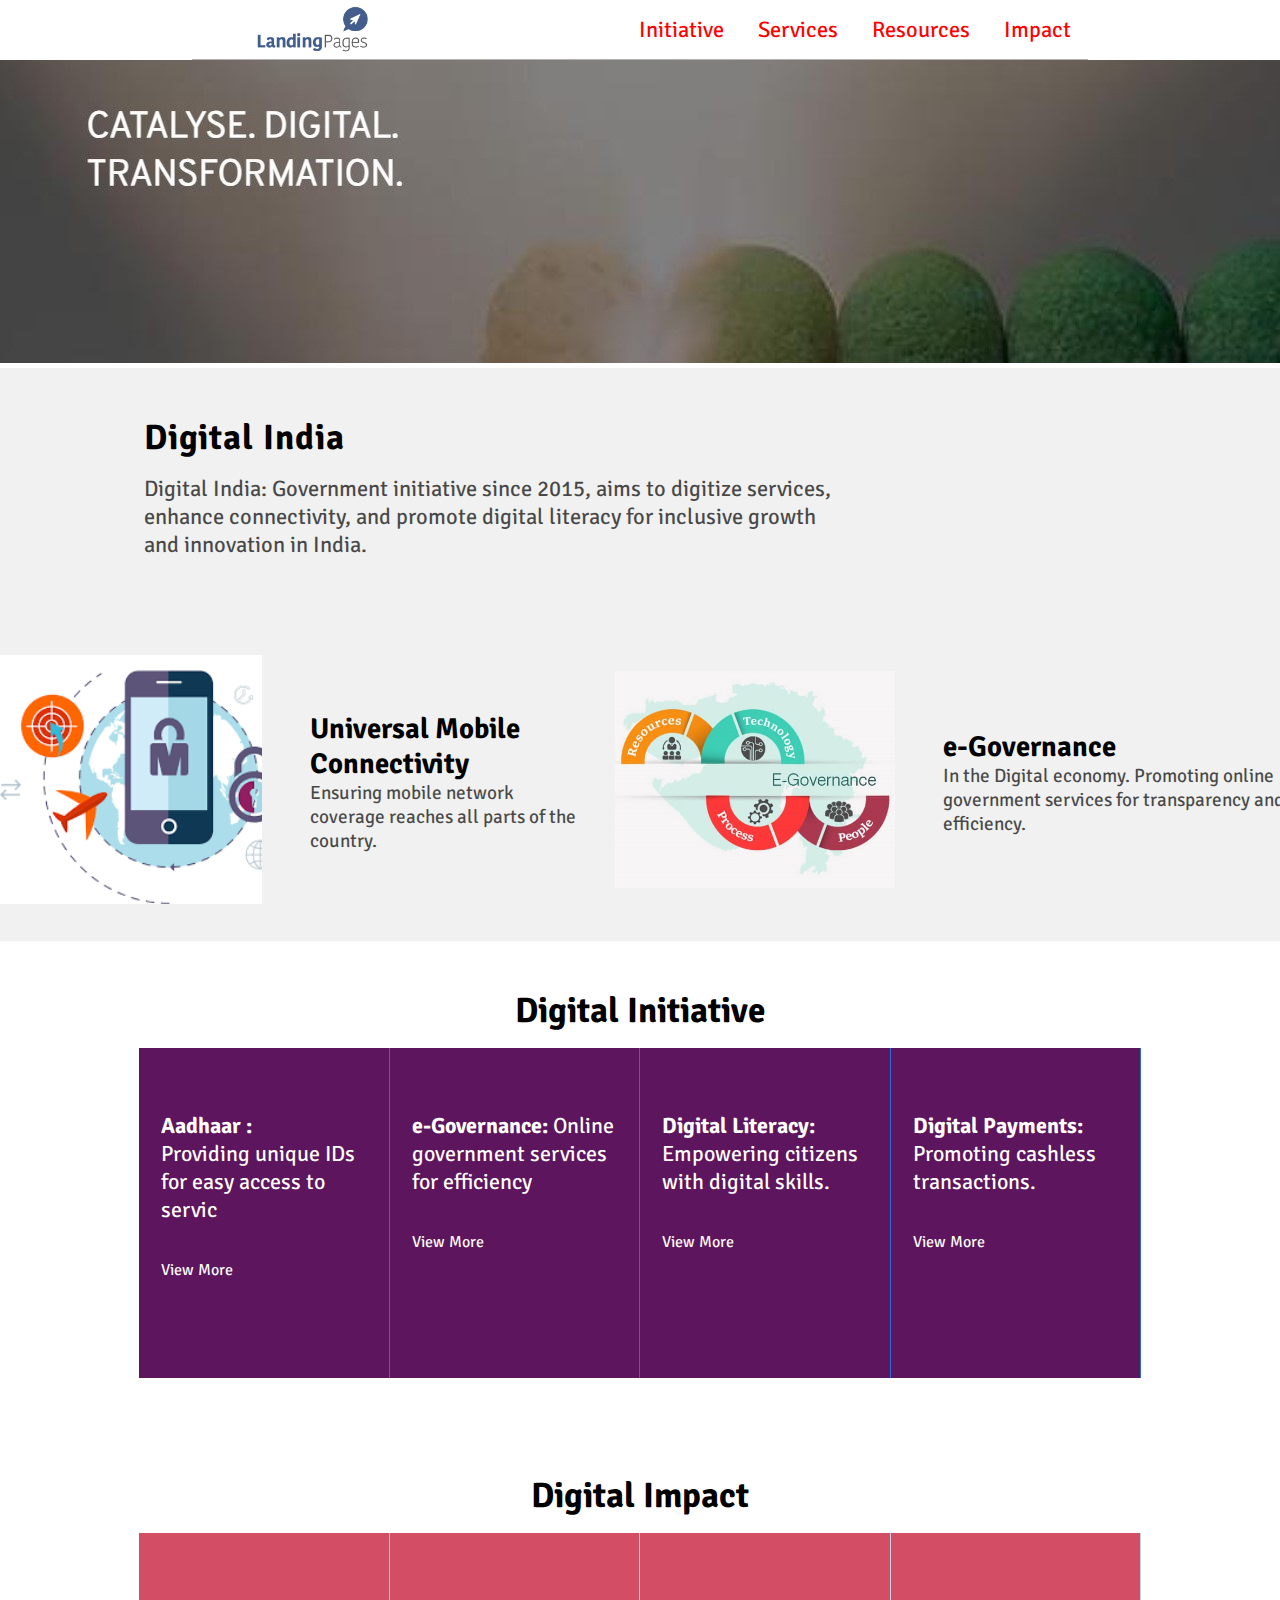
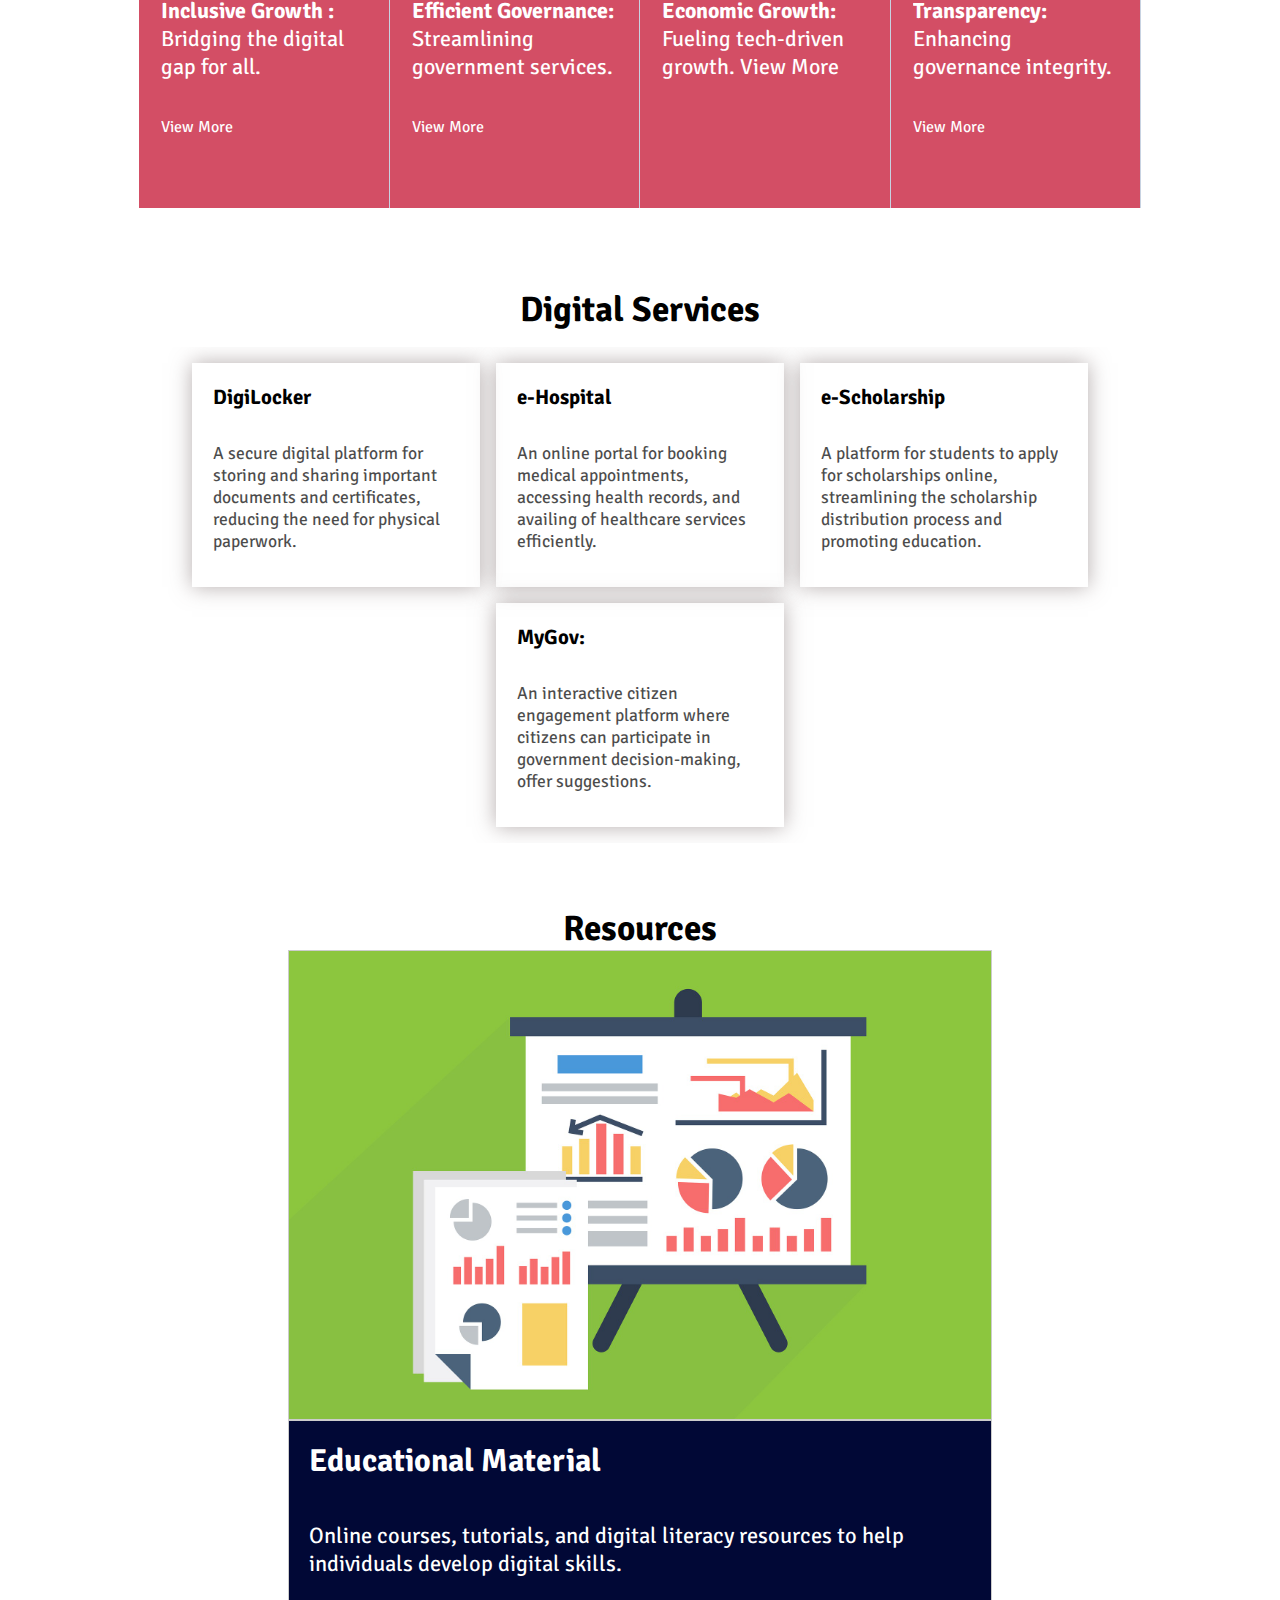
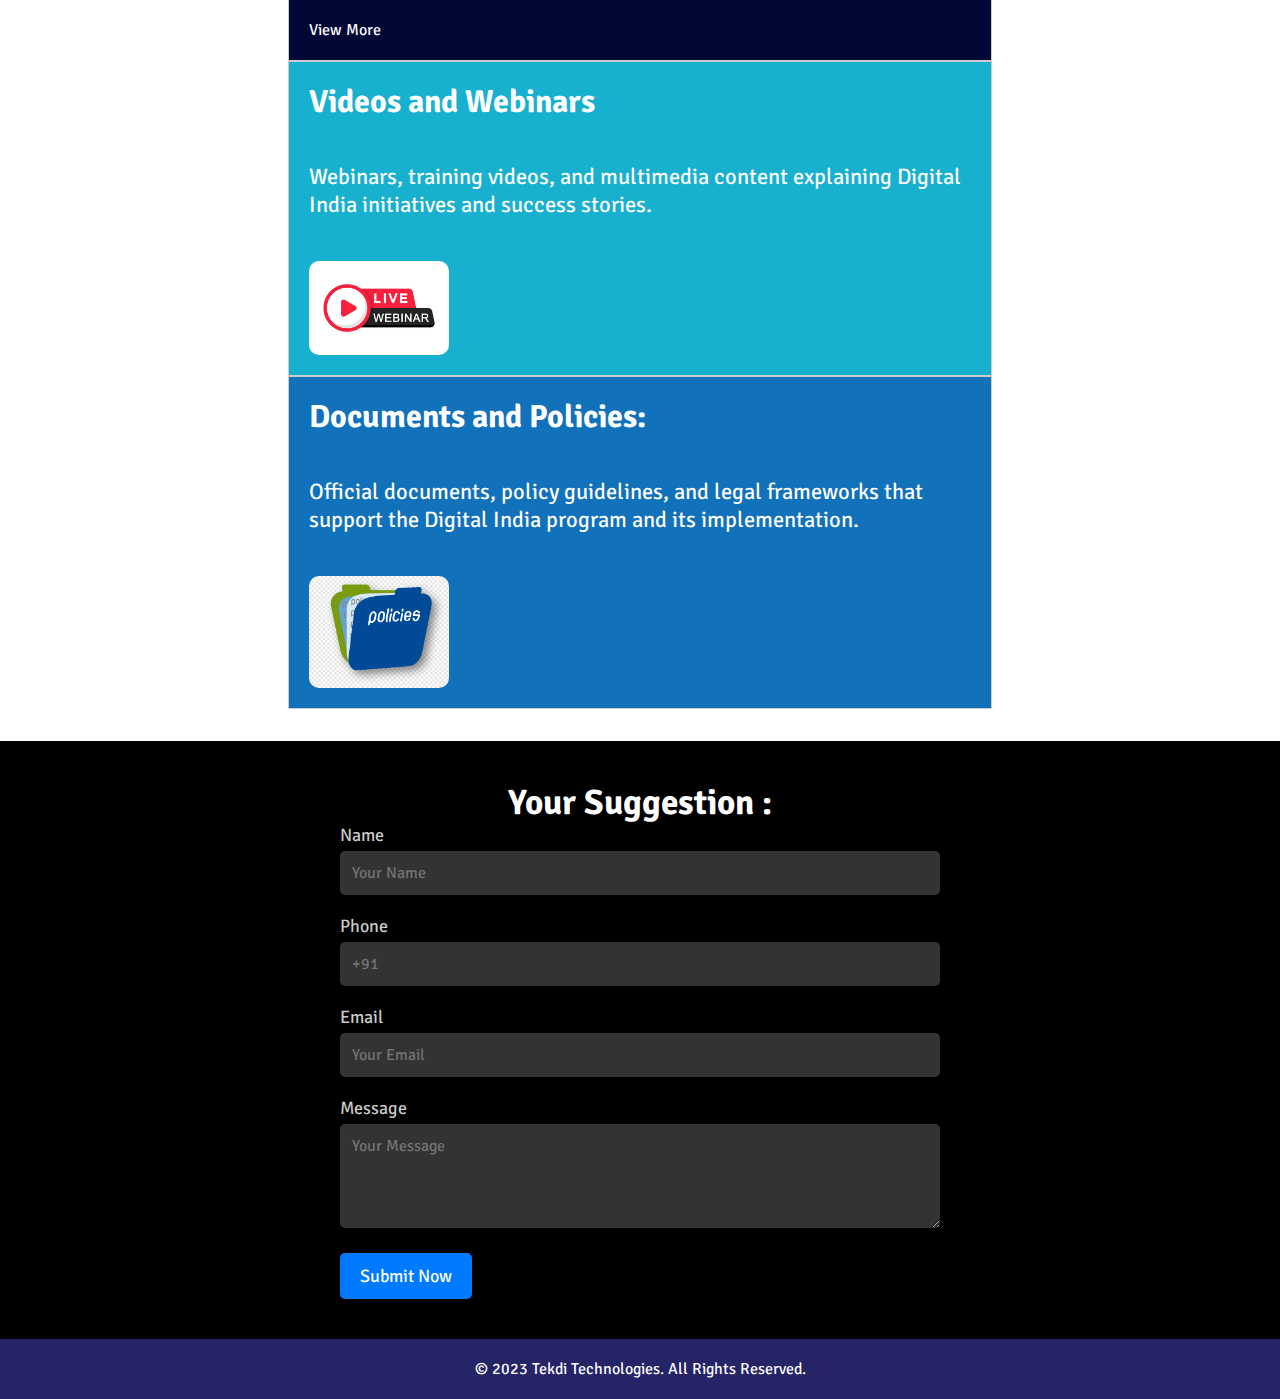
<file: OCTANET_SEPTEMBER/index.html>
<!DOCTYPE html>
<html lang="en">

<head>
    <meta charset="UTF-8">
    <meta name="viewport" content="width=device-width, initial-scale=1.0">
    <title>My LandingPage | Lokeshwar Prasad</title>
    <link rel="stylesheet" href="style.css">
    <link rel="stylesheet" href="https://cdnjs.cloudflare.com/ajax/libs/font-awesome/6.2.1/css/all.min.css">
    <link
        href="https://fonts.googleapis.com/css2?family=Bitter&family=Bree+Serif&family=Cormorant+Garamond&family=Signika+Negative&family=Signika:wght@500&display=swap"
        rel="stylesheet">
</head>

<body>
    <div class="all_contents">

        <!-- navbar -->
        <div id="navbar_container">

            <nav class="navbar">
                <a to="" id="heading">
                    <img id="logo" src="./Images/logo_.png" alt="logo" />
                    <!-- input checks to make responsive design  -->
                </a>
                <input type="checkbox" id="click" />
                <label htmlFor="click" id="menu_button" class="menu-btn">
                    <i class="fas fa-bars"></i>
                </label>
                <!-- menu buttons  -->
                <div id="menuBtns">
                    <ul id="links">
                        <li>
                            <a class="nav-link" href="#initiative"> Initiative</a>
                        </li>
                        <li>
                            <a class="nav-link" href="#services"> Services </a>
                        </li>
                        <li>
                            <a class="nav-link" href="#resources"> Resources </a>
                        </li>
                        <li>
                            <a class="nav-link" href="#impact"> Impact</a>
                        </li>
                    </ul>
                </div>
            </nav>
        </div>
        <!-- front show image -->
        <div class="front_">
            <img class="info" src="./Images/first-show.jpg" alt="" srcset="">
        </div>

        <!-- first page information -->
        <div class="first_description">
            <div class="upper_description">
                <div class="basic_info">
                    <h2 class="basic_info_heading">Digital India</h2>
                    <p class="basic_info_para">Digital India: Government initiative since 2015, aims to digitize
                        services, enhance connectivity, and promote digital
                        literacy for inclusive growth and innovation in India.</p>
                </div>
            </div>
            <div class="lower_description">
                <div class="slider_container">
                    <figure class="slider_figure">
                        <div class="card">
                            <div class="image_container">
                                <img class="card_image" src="./Images/universal-mobile-connector.png"
                                    alt="universal-mobile-connector">
                            </div>
                            <div class="card_description">
                                <h2 class="card_heading">Universal Mobile Connectivity</h2>
                                <p class="card_para">Ensuring mobile network coverage reaches all parts of the country.
                                </p>
                            </div>
                        </div>
                        <div class="card">
                            <div class="image_container">
                                <img class="card_image" src="./Images/e-govern.jpg" alt="e-govern.jpg">
                            </div>
                            <div class="card_description">
                                <h2 class="card_heading">e-Governance</h2>
                                <p class="card_para">In the Digital economy. Promoting online government services for
                                    transparency and efficiency.</p>
                            </div>
                        </div>
                        <div class="card">
                            <div class="image_container">
                                <img class="card_image" src="./Images/electronic-manufacturing.jpg"
                                    alt="electronic-manufacturing">
                            </div>
                            <div class="card_description">
                                <h2 class="card_heading">Electronics Manufacturing:</h2>
                                <p class="card_para">Encouraging domestic production of electronic goods and devices.
                                </p>
                            </div>
                        </div>
                        <div class="card">
                            <div class="image_container">
                                <img class="card_image" src="./Images/broadband-highway.jpg" alt="broadband-highway">
                            </div>
                            <div class="card_description">
                                <h2 class="card_heading">Broadband Highways</h2>
                                <p class="card_para">Expanding high-speed internet access across India's rural and
                                    remote areas.</p>
                            </div>
                        </div>
                    </figure>
                </div>
            </div>
        </div>


        <!-- inititiative container -->
        <section class="initiative_container" id="initiative">
            <h2 class="initiative_heading">Digital Initiative</h2>
            <div class="initiative_slider">
                <div class="box_initiative">
                    <p class="box_description">
                        <span class="bold">Aadhaar : </span><br> Providing unique IDs for easy access to servic
                    </p>
                    <a class="box_link" href="#">View More</a>
                </div>
                <div class="box_initiative">
                    <p class="box_description">
                        <span class="bold"> e-Governance:</span> Online government services for efficiency
                    </p>
                    <a class="box_link" href="#">View More</a>
                </div>
                <div class="box_initiative">
                    <p class="box_description">
                        <span class="bold">Digital Literacy: </span> Empowering citizens with digital skills.
                    </p>
                    <a class="box_link" href="#">View More</a>
                </div>
                <div class="box_initiative">
                    <p class="box_description">
                        <span class="bold"> Digital Payments:</span> Promoting cashless transactions.
                    </p>
                    <a class="box_link" href="#">View More</a>
                </div>

            </div>
        </section>


        <!-- digital impact -->
        <section class="initiative_container" id="impact">
            <h2 class="initiative_heading">Digital Impact</h2>
            <div class="initiative_slider">
                <div class="box">
                    <p class="box_description">
                        <span class="bold">Inclusive Growth : </span><br> Bridging the digital gap for all.
                    </p>
                    <a class="box_link" href="#">View More</a>
                </div>
                <div class="box">
                    <p class="box_description">
                        <span class="bold"> Efficient Governance:</span> Streamlining government services.
                    </p>
                    <a class="box_link" href="#">View More</a>
                </div>
                <div class="box">
                    <p class="box_description">
                        <span class="bold">Economic Growth: </span> Fueling tech-driven growth.
                        <a class="box_link" href="#">View More</a>
                </div>
                <div class="box">
                    <p class="box_description">
                        <span class="bold"> Transparency:</span> Enhancing governance integrity.
                    </p>
                    <a class="box_link" href="#">View More</a>
                </div>

            </div>
        </section>


        <!-- product and plateform -->
        <div class="plateform_container" id="services">
            <h2 class="plateform_heading">Digital Services</h2>
            <div class="plateform_figure">

                <div class="plateform_box">
                    <h4 class="plateform_box_heading">DigiLocker</h4>
                    <p class="plateform_box_para">
                        A secure digital platform for storing and sharing important documents and certificates, reducing
                        the need for physical
                        paperwork.
                    </p>
                </div>

                <div class="plateform_box">
                    <h4 class="plateform_box_heading">e-Hospital</h4>
                    <p class="plateform_box_para">
                        An online portal for booking medical appointments, accessing health records, and availing of
                        healthcare
                        services
                        efficiently.
                    </p>
                </div>

                <div class="plateform_box">
                    <h4 class="plateform_box_heading">e-Scholarship</h4>
                    <p class="plateform_box_para">
                        A platform for students to apply for scholarships online, streamlining the scholarship
                        distribution process
                        and
                        promoting education.
                    </p>
                </div>
                <div class="plateform_box">
                    <h4 class="plateform_box_heading">MyGov:</h4>
                    <p class="plateform_box_para">
                        An interactive citizen engagement platform where citizens can participate in government
                        decision-making,
                        offer
                        suggestions.
                    </p>
                </div>


            </div>
        </div>


        <!-- grid system information -->
        <div class="info_container" id="resources">
            <h2 class="plateform_heading">Resources</h2>
            <div class="info_grid">
                <img class="grids" id="grid-1" src="./Images/reports-publication.jpg" alt="">
                <div class="grids" id="grid-2">
                    <h4 class="grid_heading">Educational Material</h4>
                    <p class="grid_para">Online courses, tutorials, and digital literacy resources to help individuals
                        develop digital skills.</p>
                    <a class="box_link" href="#">View More</a>
                </div>
                <div class="grids" id="grid-3">
                    <h4 class="grid_heading">Videos and Webinars</h4>
                    <p class="grid_para">Webinars, training videos, and multimedia content explaining Digital India
                        initiatives and success stories.</p>
                    <img class="img-grid little_image" src="./Images/webinars.jpg" alt="">
                </div>

                <div class="grids" id="grid-4">
                    <h4 class="grid_heading">Documents and Policies:</h4>
                    <p class="grid_para">Official documents, policy guidelines, and legal frameworks that support the
                        Digital India program and its
                        implementation.</p>
                    <img class="img-grid little_image" src="./Images/policies.png" alt="">
                </div>

            </div>
        </div>


        <!-- input taking here  -->
        <div class="contact-form-container">
            <h2 class="plateform_heading">Your Suggestion : </h2>
            <form class="contact-form">
                <div class="input-container">
                    <label for="name">Name</label>
                    <input type="text" id="name" name="name" placeholder="Your Name">
                </div>
                <div class="input-container">
                    <label for="phone">Phone</label>
                    <input type="tel" id="phone" name="phone" placeholder="+91">
                </div>
                <div class="input-container">
                    <label for="email">Email</label>
                    <input type="email" id="email" name="email" placeholder="Your Email">
                </div>
                <div class="input-container">
                    <label for="message">Message</label>
                    <textarea id="message" name="message" rows="4" placeholder="Your Message"></textarea>
                </div>
                <button type="submit">Submit Now</button>
            </form>
        </div>


        </div>



        <!-- footer section -->
        <footer class="custom-footer">
            <div class="footer">
                <p>© 2023 Tekdi Technologies. All Rights Reserved.</p>
            </div>
        </footer>


        
        <!-- Script used for : giving greate experience
        Responsive Navigation Menu with Popup Animation and Smooth Scrolling -->
        <script src="script.js"></script>

</body>
</html>
</file>
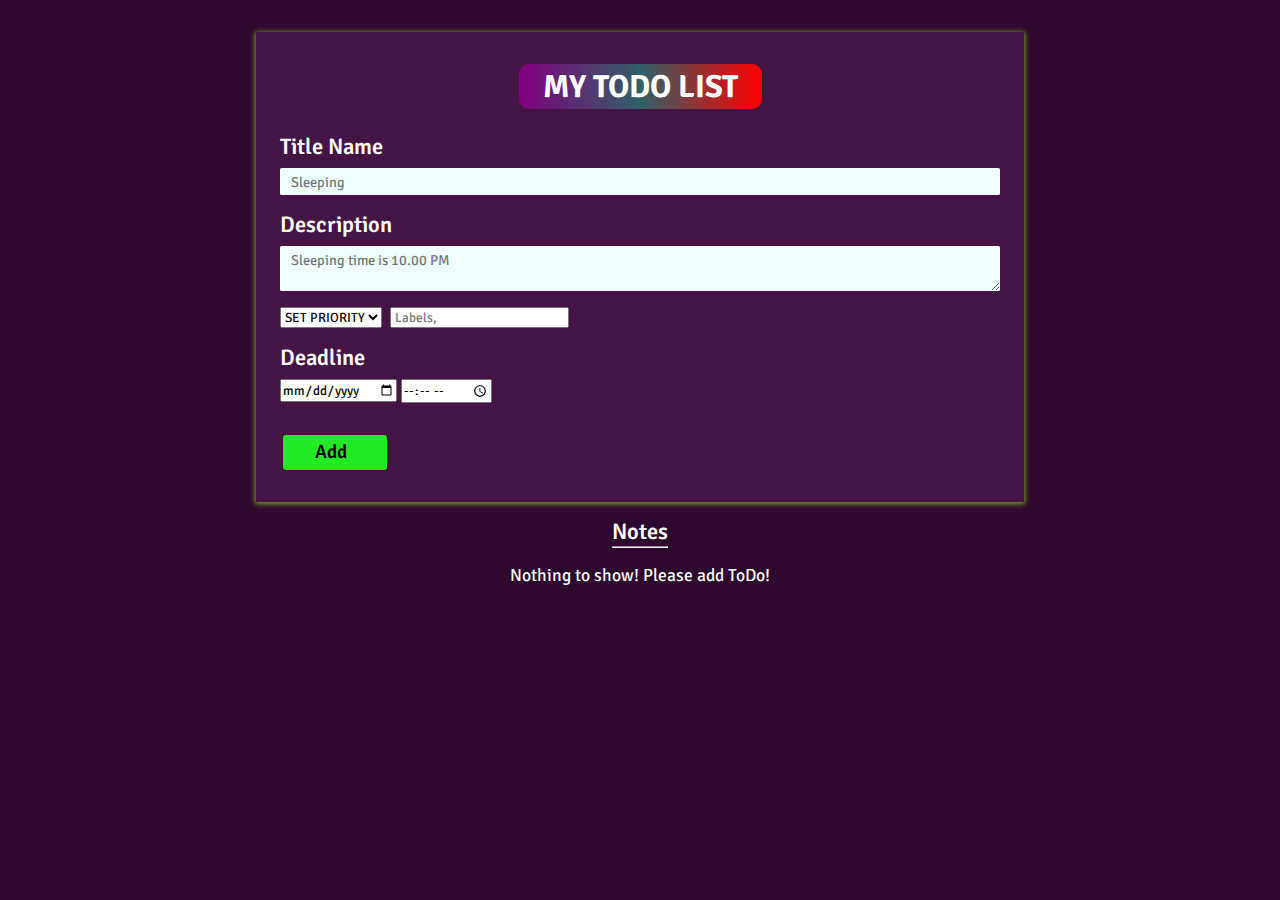
<file: TASK2 - Todo List/index.html>
<!DOCTYPE html>
<html lang="en">

<head>
    <meta charset="UTF-8">
    <meta name="viewport" content="width=device-width, initial-scale=1.0">
    <title>MY-TODO-LIST | Lokeshwar</title>
    <link rel="shortcut icon" href="./Images/favicon.png" type="image/x-icon">
    <link
        href="https://fonts.googleapis.com/css2?family=Bree+Serif&family=Fira+Code&family=Overpass&family=Signika+Negative&display=swap"
        rel="stylesheet">
        <link rel="stylesheet" href="style.css">
        <link rel="stylesheet" href="https://cdnjs.cloudflare.com/ajax/libs/font-awesome/6.4.2/css/all.min.css"
        integrity="sha512-z3gLpd7yknf1YoNbCzqRKc4qyor8gaKU1qmn+CShxbuBusANI9QpRohGBreCFkKxLhei6S9CQXFEbbKuqLg0DA=="
        crossorigin="anonymous" referrerpolicy="no-referrer" />
</head>

<body>
    <!-- container which contain all contents -->
    <div class="main_container">
        <!-- container of todoapp -->
        <div class="container_todoapp">
            <!-- heading of todoapp -->
            <h1 class="main_heading">My ToDo List</h1>
            <!-- container of inputs of todo container -->
            <div class="input_todoapp">
                <!-- input text for title -->
                <div class="title_section sections">
                    <label class="label" for="input_title">Title Name</label>
                    <input type="text" name="" id="input_title" placeholder=" Sleeping">
                </div>
                <!-- input textarea which get description -->
                <div class="description_section sections">
                    <label class="label" for="input_description">Description</label>
                    <textarea id="input_description" placeholder=" Sleeping time is 10.00 PM"></textarea>
                </div>
                <!-- set periority -->
                <div class="set_priority">
                    <select name="" id="get_priority">
                        <option value="">SET PRIORITY</option>
                        <option value="HIGH">HIGH</option>
                        <option value="NORMAL">NORMAL</option>
                        <option value="LOW">LOW</option>
                    </select>
                    <!-- Label input -->
                    <input type="text" name="" id="input_label" placeholder=" Labels,">
                </div>
                <!-- time deadline -->
                <div class="deadline sections">
                    <label class="label" for="input_date">Deadline</label>
                    <div class="timedate">
                        <input type="date" name="" id="input_date">
                        <input type="time" name="" id="input_time">
                    </div>
                </div>
                <!-- input type button class design -->
                <div class="button_section sections">
                    <button id="submit_todo" class="submit">
                        <span>Add</span>
                        <!-- <i class="fa-regular fa-circle-plus"></i> -->
                        <i class="fa-solid fa-circle-plus "></i>
                    </button>
                </div>

            </div>

        </div>

        <strong class="label">Notes
            <hr style="width: 100%;color:yellow;">
        </strong>

        <!-- showing all list of users when added -->
        <div class="show_list_section">

            <!-- <div class="cards">
                <div class="title_operations">
                    <p class="show_title">Lokeshwar</p>
                    <span class="show_priority">HIGH</span>
                    <div class="operations">
                        <button disabled=true id="completed_button">Completed</button>
                        <i onclick="deleteList(${index})" id=${index} class="fa-regular fa-trash-can delete"></i>
                    </div>
                </div>
                <p class="show_description">consectetur adipisicing elit. Deleniti, ipsam!
                </p>
                <p class="show_deadline">Label : <span>PERSNAL</span> </p>
                <p class="show_deadline">Deadline : 23/3/32 3:23</p>
            </div> -->

        </div>
    </div>

    <!-- includes external js file here -->
    <script src="script.js"></script>

</body>

</html>
</file>
<file: OCTANET_SEPTEMBER/style.css>
* {
  margin: 0;
  padding: 0;
  box-sizing: border-box;
  font-family: "signika negative";
  overflow-x: hidden;
}
html {
  scroll-behavior: smooth;
}

/* navbar design */
#navbar_container {
  /* min-width: 100%; */
  width: 100%;
  position: fixed;
  top: 0px;
  z-index: 2;
  background-color: white;
}
.navbar {
  margin: auto;
  width: 70%;
  min-height: 60px;
  /* box-shadow: 0px 0px 6px 0px red; */
  display: flex;
  justify-content: space-between;
  align-items: center;
  border-bottom: 1px solid rgb(180, 178, 178);
  color: black;
  font-family: "signika negative";
}
.nav_name {
  font-size: 1.8rem;
  font-weight: bold;
  text-shadow: 2px 2px 4px rgb(209, 156, 56);
}
.navbar a {
  text-decoration: none;
}
/* h1 is heading of navbar */
.navbar a h1 {
  font-size: 2.3rem;
  color: black;
}
/* this is navbar left heading  */
#heading {
  align-items: center;
  margin-left: 4vw;
  cursor: pointer;

  display: flex;
  justify-content: center;
  align-items: center;
  gap: 2vw;
}
#heading h1 {
  font-family: "signika negative";
}
/* this includes all navbar menu with ul */

nav ul {
  z-index: 3;
  display: flex;
}
/* icon which effect when responsive design */
nav .menu-btn i {
  display: none;
  color: #fff;
  font-size: 24px;
}

nav ul li {
  font-family: "bree serif";
  list-style: none;
  padding: 8px;
}
/* this is checkbox which use when responsive design */
#click {
  display: none;
}
/* design all anchor tag */
nav ul li a {
  text-decoration: none;
  padding: 7px 9px;
  cursor: pointer;
  color: red;
  font-size: 1.4rem;
  border-radius: 6px;
  transition: all 0.4s ease;
  font-family: "signika negative";
}

nav ul li a:hover {
  color: #1b1b1b;
  background-color: rgb(179, 179, 228);
}

nav ul li #active {
  color: #1b1b1b;
  background-color: white;
}
nav ul li #active:active,
nav ul li a:active {
  background-color: rgb(233, 127, 127);
}
#logo {
  width: 140px;
}

/* responsive navbar */
@media only screen and (max-width: 1100px) {
  .navbar a h1 {
    font-size: 2rem;
  }
  #heading {
    gap: 3vw;
  }
  #heading h1 {
    margin-left: 0;
  }

  nav .menu-btn i {
    display: block;
    color: black;
  }

  nav ul {
    position: fixed;
    top: 60px;
    background-color: #f2f2f2;
    height: 100vh;
    width: 100%;
    display: block;
    left: 100%;
    text-align: center;
    transition: all 0.3s ease;
    z-index: 1;
    text-align: left;
  }

  nav ul li {
    margin: 14px 0px;
  }

  nav ul li a {
    font-size: 22px;
    color: black;
    opacity: 0.8;
  }

  #click {
    display: none;
  }

  #content h1 {
    font-size: 1.6rem;
  }

  /* when checked then ul will showing */
  #click:checked ~ #linkBox ul {
    left: 0%;
  }

  #click:checked ~ .menu-btn i:before {
    content: "\f00d";
  }

  nav ul li {
    margin: 5px 0px;
    border-bottom: 1px solid rgb(180, 178, 178);
  }

  nav ul li a {
    font-size: 19px;
  }

  #click {
    display: none;
  }

  nav .menu-btn {
    position: absolute;
    right: 25vw;
  }
  .company_container {
    padding: 6rem 0.5rem;
  }
}
/* when mobile phone */
@media (max-width: 600px) {
  .navbar {
    width: 100%;
  }
  nav .menu-btn {
    position: absolute;
    right: 5vw;
  }
}

/* main front image */
.front_info {
  padding-bottom: 50px;
  width: 100%;
  overflow: hidden;
}
/* their description */
.first_description {
  display: flex;
  flex-direction: column;
  justify-content: center;
  align-items: center;
  gap: 6rem;
  background-color: #f1f1f1;
  padding: 3rem 0 2rem 0;
}
/* upper */
.upper_description {
  margin-left: 9rem;
}
.lower_description {
  width: 100%;
}
.basic_info {
  display: flex;
  justify-content: center;
  flex-direction: column;
  gap: 1rem;
  width: 62%;
}
/* media query for that container */
@media (max-width: 900px) {
  .basic_info {
    width: 82%;
  }
  .upper_description {
    margin-left: 2rem;
  }
}

.basic_info_heading {
  font-size: 2.2rem;
  letter-spacing: 0.05rem;
  word-spacing: 1px;
}
.basic_info_para {
  font-size: 1.4rem;
  opacity: 0.7;
}
/* lower */
.slider_container {
  display: flex;
  flex-direction: column;
  margin: auto;
  width: 100%;
  overflow: hidden;
}
.slider_figure {
  display: flex;
  justify-content: center;
  align-items: center;
  gap: 1rem;
  width: 600%;

  position: relative;
  top: 0;
  left: 0%;

  animation: slider 0.3s ease-in infinite;
}
/* animatin */
.slider_figure {
  display: flex;
  justify-content: center;
  align-items: center;
  gap: 1rem;
  width: 200%;

  position: relative;
  top: 0;
  left: 0%;

  animation: slider 6s infinite; /* Each step + 1s pause = 2s * 8 steps = 16s total */
}

/* animation */
@keyframes slider {
  0% {
    left: 0%;
  }
  16.8% {
    left: -50%;
  }
  33.6% {
    left: -50%;
  }
  50.4% {
    left: -100%;
  }
  67.2% {
    left: -100%;
  }
  84% {
    left: 0%;
  }
  100% {
    left: 0%;
  }
}

@media (max-width: 900px) {
  .slider_figure {
    width: 438%;
  }
  @keyframes slider {
    0% {
      left: 0%;
    }
    14.2% {
      left: 0;
    }
    28.4% {
      left: -109%;
    }
    42.8% {
      left: -109%;
    }
    57.6% {
      left: -229%;
    }
    72.2% {
      left: -229%;
    }
    86.4% {
      left: -337%;
    }
    95% {
      left: -337%;
    }
    100% {
      left: 0%;
    }
  }
}

.card {
  display: flex;
  gap: 3rem;
  justify-content: center;
  align-items: center;
}
.image_container {
  display: inline-block;
  overflow: hidden;
  position: relative;
  /* width: 10rem; */
}
.card_image {
  width: 280px;
  /* height: 100%; */
  transition: all 0.3s ease;
}
@media (max-width: 600px) {
  .card_image {
    width: 200px;
  }
  .card_heading {
    font-size: 1.3rem;
  }
  .card_para {
    font-size: 1rem;
  }
}
.card_image:hover {
  transform: scale(1.05);
}
.card_description {
  display: flex;
  flex-direction: column;
  width: 50%;
}
.card_heading {
  font-size: 1.8rem;
}
.card_para {
  font-size: 1.2rem;
  opacity: 0.7;
  text-shadow: none;
}
.dash {
  width: 100px;
  height: 2px;
  background-color: red;
}
.bold {
  font-weight: bold;
}

/* initiative_container desing */
.initiative_container {
  padding: 3rem 0;
  overflow: hidden;

  display: flex;
  flex-direction: column;
  justify-content: center;
  align-items: center;
  gap: 1rem;
}
.initiative_heading {
  text-align: center;
  font-size: 2.2rem;
}
.initiative_slider {
  width: 100%;
  display: flex;
  align-items: center;
  justify-content: center;
}
.box {
  display: flex;
  flex-direction: column;
  padding: 4rem 1.4rem;
  background-color: #d34e65;
  color: white;
  height: 275px;
  width: 250.5px;
  border-right: 1px solid #c7d2e1;
  line-height: 28px;
  gap: 2rem;
}
.box_description {
  font-size: 22px;
}
.box a {
  width: 100%;
}
.box_link {
  color: white;
  text-decoration: none;
  width: 100%;
}
.box_link {
  position: relative;
  text-decoration: none;
  color: white;
  width: 40%;
}
@media (max-width: 1000px) {
  .box_description {
    font-size: 18px;
  }
  .box_link {
    font-size: 15px;
  }
}
@media (max-width: 840px) {
  .initiative_slider {
    flex-wrap: wrap;
    gap: 2px;
  }
  .box_initiative {
    height: 180px;
    gap: 2rem;
  }
  .box {
    padding: 1rem 1rem;
    height: 180px;
    gap: 1rem;
  }
}

/* impact container design */

.box_initiative {
  display: flex;
  flex-direction: column;
  padding: 4rem 1.4rem;
  color: white;
  height: 330px;
  background-color: #5d155d;
  width: 250.5px;
  border-right: 1px solid #286ed8;
  line-height: 28px;
  gap: 2rem;
}
@media (max-width: 628px) {
  .box_initiative {
    padding: 1rem 1rem;
    height: 180px;
    gap: 1rem;
  }
}

/* plateform and product section */
.plateform_container {
  flex-direction: column;
  display: flex;
  justify-content: center;
  align-items: center;
  gap: 1rem;
  padding: 2rem;
}
.plateform_heading {
  text-align: center;
  font-size: 2.2rem;
}

.plateform_figure {
  display: flex;
  gap: 1rem;
  padding: 1rem;
  justify-content: center;
  align-items: center;
  flex-wrap: wrap;
}
.plateform_box {
  cursor: pointer;
  padding: 1.3rem;
  display: flex;
  flex-direction: column;
  gap: 2rem;
  height: 14rem;
  width: 18rem;
  box-shadow: 0 0 20px rgba(110, 93, 93, 0.5);
  transition: box-shadow 0.1s ease-in-out;
}
.plateform_box:hover {
  box-shadow: 0 0 20px rgba(110, 93, 93, 0.5);
}
.plateform_box_heading {
  font-size: 1.3rem;
}
.plateform_box_para {
  opacity: 0.7;
  font-size: 1.1rem;
}

/* grid information container */
.info_container {
  margin: auto;
  width: 60%;
  padding: 2rem;
}
.little_image {
  border-radius: 10px;
}
@media (max-width: 700px) {
  .info_container {
    width: 90%;
    padding: 0;
  }
}

.info_grid {
  display: grid;
  grid-template-columns: repeat(auto-fit, minmax(500px, 1fr));
}
@media (max-width: 1000px) {
  .info_grid {
    display: grid;
    grid-template-columns: repeat(auto-fit, minmax(280px, 1fr));
  }
}

.grids {
  color: white;
}
#grid-1 {
  border: 1px solid #ccc;
}
#grid-2 {
  padding: 20px;
  border: 1px solid #ccc;
  background-color: #010836;
  display: flex;
  gap: 2rem;
  flex-direction: column;
}
#grid-3 {
  padding: 20px;
  border: 1px solid #ccc;
  background-color: #17b1cf;
  display: flex;
  gap: 2rem;
  flex-direction: column;
}
#grid-4 {
  padding: 20px;
  border: 1px solid #ccc;
  background-color: #1271bb;
  display: flex;
  gap: 2rem;
  flex-direction: column;
}

#grid-1 {
  width: 100%;
  height: 100%;
}

.grid_heading {
  font-size: 2rem;
  margin: 0;
}

.grid_para {
  font-size: 1.4rem;
  margin: 10px 0;
}
.img-grid {
  width: 140px;
}
.grid_link {
  display: block;
  color: blue;
  text-decoration: underline;
  margin-top: 10px;
}

/* contact form container */

/* Basic styling */
.contact-form-container {
  background-color: #000;
  padding: 40px;
  color: #fff;
  font-family: Arial, sans-serif;
}

.contact-form {
  max-width: 600px;
  margin: 0 auto;
}

.input-container {
  margin-bottom: 20px;
}

.input-container label {
  display: block;
  font-size: 18px;
  margin-bottom: 5px;
  color: #ccc;
}

.input-container input,
.input-container textarea {
  width: 100%;
  padding: 12px;
  border: none;
  background-color: #333;
  color: #fff;
  border-radius: 5px;
  font-size: 16px;
}

.input-container textarea {
  resize: vertical;
}

button {
  background-color: #007bff;
  color: #fff;
  border: none;
  padding: 12px 20px;
  border-radius: 5px;
  font-size: 18px;
  cursor: pointer;
  transition: background-color 0.3s ease;
}

button:hover {
  background-color: #0056b3;
}

/* Responsive adjustments */
@media (max-width: 768px) {
  .contact-form {
    padding: 20px;
  }

  .input-container label {
    font-size: 16px;
  }

  .input-container input,
  .input-container textarea {
    padding: 10px;
    font-size: 14px;
  }

  button {
    padding: 10px 15px;
    font-size: 16px;
  }
}

/* footer  */
footer {
  margin: 0;
  background-color: #252467;
  color: #fff;
  font-family: Arial, sans-serif;
  width: 100%;
}

.footer {
  padding: 20px 0;
  text-align: center;
}

.footer p {
  margin: 0;
  font-size: 1rem;
}
</file>
<file: TASK2 - Todo List/style.css>
* {
  margin: 0;
  padding: 0;
  box-sizing: border-box;
  font-family: "signika negative", sans-serif;
}

body {
  width: 100%;
  height: 100%;
  background-color: rgb(46, 9, 46);
  color: white;
}
/* container which contain all contents */
.main_container {
  margin: 2rem 0;
  display: flex;
  flex-direction: column;
  justify-content: center;
  align-items: center;
  height: fit-content;
  gap: 1rem;
}

/* container of todoapp */
.container_todoapp {
  display: flex;
  flex-direction: column;
  justify-content: center;
  align-items: center;
  background-color: rgb(68, 21, 68);
  width: 50%;
  margin: auto;
  padding: 1rem 1.5rem 2rem;
  box-shadow: 0 1px 5px 1px rgb(112, 156, 29);
  gap: 1.5rem;
}

/* heading of todoapp */
.main_heading {
  text-transform: uppercase;
  background: linear-gradient(to right, purple, rgb(49, 96, 102), red);
  padding: 0.2rem 1.5rem;
  border-radius: 10px;
}
/* container of inputs of todo container */
.input_todoapp {
  width: 100%;
  display: flex;
  flex-direction: column;
  justify-content: center;
  align-items: center;
  gap: 1rem;
}
/* when focused then remove extra focused outer line */
input:focus,
textarea:focus {
  outline: none;
}
/* input text for title */
#input_title {
  width: 21.5rem;
  padding: 0.3rem 0.5rem;
  font-size: 0.9rem;
  border: none;
  background-color: azure;
  border-radius: 0.1rem;
  width: 100%;
}
.bold {
  font-weight: bold;
}
/* input textarea which get description */
#input_description {
  width: 21.5rem;
  padding: 0.3rem 0.5rem;
  font-size: 0.9rem;
  border: none;
  background-color: azure;
  border-radius: 0.1rem;
  width: 100%;
}
/* input instruction label */
.label {
  font-weight: 600;
  font-size: 1.4rem;
}
/* completed button */
.completed_button {
  cursor: pointer;
  padding: 0 2px;
  /* Add your normal button styles here */
}

/* each inputs have common classname */
.sections {
  display: flex;
  flex-direction: column;
  justify-content: center;
  gap: 0.4rem;
  width: 100%;
}
/* input type button class design */
.submit {
  display: flex;
  justify-content: center;
  align-items: center;
  gap: 0.5rem;
  width: fit-content;
  cursor: pointer;
  padding: 0.35rem 2rem;
  font-weight: 600;
  transition: all 0.3s ease-in;
  background-color: rgb(34, 233, 34);
  border: none;
  border-radius: 0.2rem;
  font-size: 1.2rem;
  position: relative;
  top: 1rem;
  left: 0.2rem;
}
.submit:hover {
  background-color: rgb(35, 182, 35);
}

/* showing all list of users when added */
.show_list_section {
  display: flex;
  flex-wrap: wrap;
  justify-content: center;
  align-items: center;
  gap: 1.2rem;
  width: 50%;
  margin: auto;

  max-height: 240px;
  overflow: auto;
}
/* each cards designs */
.cards {
  width: 100%;
  max-height: 6.9rem;
  height: 6.9rem;
  font-family: "signika negative", sans-serif;
  padding: 0.7rem;
  overflow-y: auto;
  box-shadow: 0 0 5px rgb(112, 156, 29);
  display: flex;
  flex-direction: column;
  gap: 0.1rem;
  background-color: rgb(68, 21, 68);
}
/* contains title and operations delete edits container */
.title_operations {
  display: flex;
  justify-content: space-between;
  align-items: center;
}
/* contains operations edit delete */
.operations {
  display: flex;
  justify-content: center;
  align-items: center;
  gap: 0.6rem;
}
/* edit buttons design */
.edit {
  border-radius: 10px;
  cursor: pointer;
  transition: all 0.3s ease-in;
}
.edit:hover {
  color: rgb(108, 223, 108);
}
/* delete buttons design */
.delete {
  border-radius: 10px;
  cursor: pointer;
  transition: all 0.3s ease-in;
}
.delete:hover {
  color: rgb(245, 161, 146);
}
/* showing cards */
.show_title {
  font-size: 1.2rem;
  font-weight: 600;
}
/* showing description */
.show_description {
  font-size: 1.1rem;
}
.show_deadline {
  position: relative;
  top: 0.2rem;
  font-size: 0.9rem;
  color: rgb(5, 240, 201);
}
.show_priority {
  background-color: white;
  color: red;
  font-size: 0.7rem;
  border: none;
  border-radius: 5px;
  padding: 0.1rem 0.2rem;
}
.set_priority {
  width: 100%;
  display: flex;
  gap: 0.5rem;
}
#labels {
  padding: 1px 0.3rem;
  border: none;
  border-radius: 0.1rem;
}

/* RESPONSIVE DESIGNS */

@media (max-width: 1300px) {
  /* container of todoapp */
  .container_todoapp {
    width: 60%;
    padding: 2rem 1.5rem 3rem 1.5rem;
  }
  /* showing list sections */
  .show_list_section {
    width: 60%;
  }
}

@media (max-width: 850px) {
  /* container of todoapp */
  .container_todoapp {
    width: 91%;
  }
  /* showing list sections */
  .show_list_section {
    width: 100%;
  }
}

@media (max-width: 500px) {
  /* parent of all contents */
  .main_container {
    margin-top: 2rem;
  }
  /* indivisual cards of list */
  .cards {
    padding: 0.7rem;
    width: 90%;
    box-shadow: 0 0 5px rgb(112, 156, 29);
  }
}
</file>
